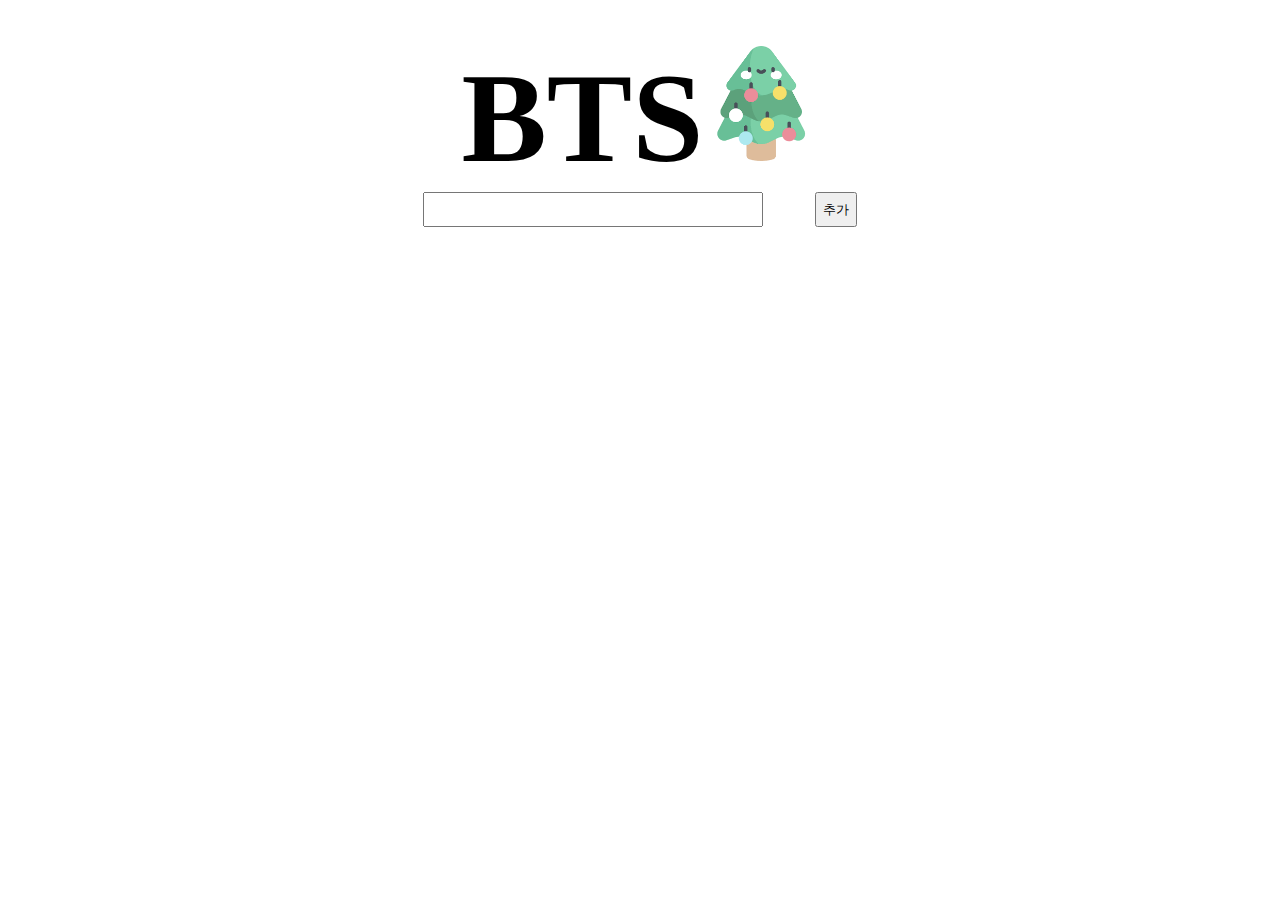
<file: Personal_Project4(constructTree)/index.html>
<!DOCTYPE html>
<html lang="en">
<head>
  <meta charset="UTF-8">
  <meta name="viewport" content="width=device-width, initial-scale=1.0">
  <link rel="stylesheet" href = "style.css">
  <title>BST</title>
</head>
<body>
  <header class="title">
    <h1>BTS</h1>
    <img src="./imgages/Tree.png">
  </header>
  <nav>
    <form  class="input-box">
      <input type="number">
      <input type="submit" value="추가">
    </form>
  </nav>
  <main>
  </main>
  <script src="index.js"></script>
</body>
</html>
</file>
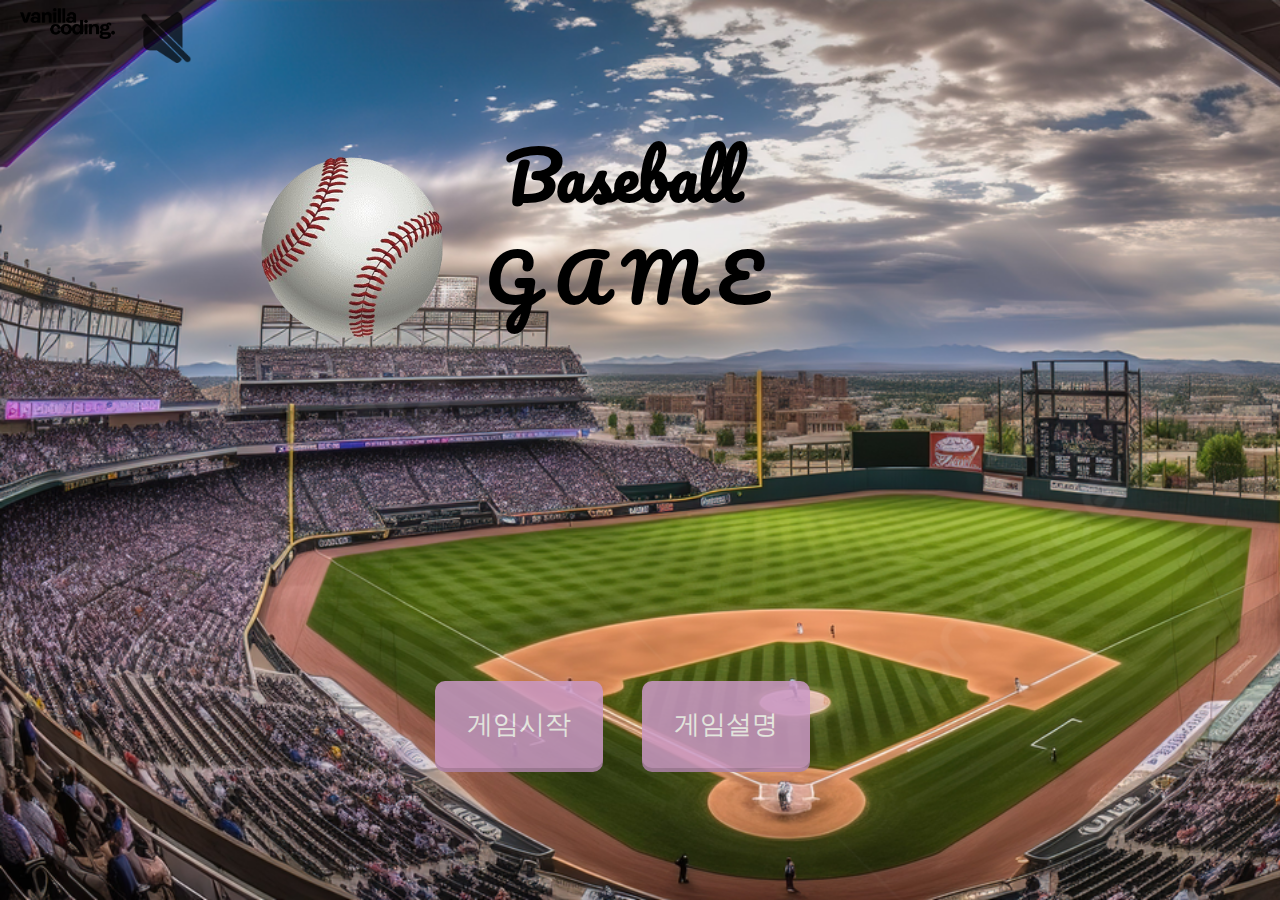
<file: PersonalProject1/index.html>
<!DOCTYPE html>
<html>
  <head>
    <meta charset="utf-8" />
    <meta name="viewport" content="width=device-width" />
    <link
      href="https://fonts.googleapis.com/css?family=Pacifico&display=swap"
      rel="stylesheet"
    />
    <link
      href="https://fonts.googleapis.com/css?family=Varela+Round&display=swap"
      rel="stylesheet"
    />
    <link rel="icon" href="images/favicon.ico" />
    <link rel="stylesheet" type="text/css" href="style.css" />
    <title>Baseball Project(야구 게임)</title>
  </head>

  <body id="bodyType1" class="bodyType2">
    <header>
      <div id="image-box">
        <img id="logo" src="images/vanilla_coding_logo.png" />
      </div>
      <div id="displayHiddenBox" class="hidden">
        <div id="displayBoard" class="hidden">
          <div class="light" data-title="0"></div>
          <div class="light" data-title="1"></div>
          <div class="light" data-title="2"></div>
          <div class="light" data-title="3"></div>
          <div class="light" data-title="4"></div>
          <div class="light" data-title="5"></div>
          <div class="light" data-title="6"></div>
          <div class="light" data-title="7"></div>
          <div class="light" data-title="8"></div>
          <div class="light" data-title="9"></div>
        </div>
      </div>
      <div id="audioBox">
        <audio id="audio">
          <source id="audioSrc" src="sounds/1.mp3">
        </audio>
        <button id="soundBtn">
          <img id ="soundOn" class="" src="images/soundOff.png">
          <img id ="soundOff"class="hidden" src="images/soundOn.png">
        </button>
      </div>
      <div id="backspaceBox">
        <button id="backspaceBtn"  class="hidden">
          <img id="backspaceImg" src="images/backspace.png">
        </button>
      </div>
    </header>
    <main>
      <div id="titleBox">
        <div id="ballImgBox">
          <img id="ballImg" src="images/ball_image2.png">
        </div>
        <div id="titleContentBox">
          <h1>
            Baseball<br>
            G A M E
          </h1>
        </div>
        
      </div>
      <div id="buttonBox">
        <button id ="startBtn">
          게임시작
        </button>
        <button id ="manualBtn">
          게임설명
        </button>
        <div id="myAnswerBox">
          <input id="myAnswer" type="hidden" maxlength="3">
        </div>
      </div>
    </main>
    <article>
      <div id="hiddenManual" class="hidden">
        <header id="manualHeader">
          <h3>게임 설명</h1>
          <button id="cancelBtn">
            <img src="images/cancel_icon.png">
          </button>
        </header>
        <p id="explanationHead">
          이 게임은 서로 다른 3가지 숫자를 맞추는 게임 입니다.
        </p>
        <p class="explanation">
          1. 게임 시작 버튼을 누르면 입력창이 나옵니다.<br>
          2. 생각한 숫자 3개를 입력해줍니다.<br>
          3. 입력한 숫자가 정답과 일치하는지 비교해서 알려줍니다.<br>
        </p>
        <p id="detailExplanation">
            🟢스트라이크 : 입력한 숫자가 정답의 위치와 숫자가 모두 일치할 때<br>
            🟠볼 : 입력한 숫자가 정답의 위치와 다르지만 숫자는 맞을 때<br>
            🔴아웃 : 입력한 숫자가 정답과 일치하는게 없을 때<br>
            홈런 : 입력한 숫자가 정답과 모두 일치할 때<br>
        </p>
        <p class="explanation">
          4. 총 10번에 기회가 있고 그 전에 맞추면(홈런) 게임승리 입니다.
        </p>
      </div>
    </article>
    <script src="index.js"></script>
  </body>
</html>

<img src="images/soundOff.png"
</file>
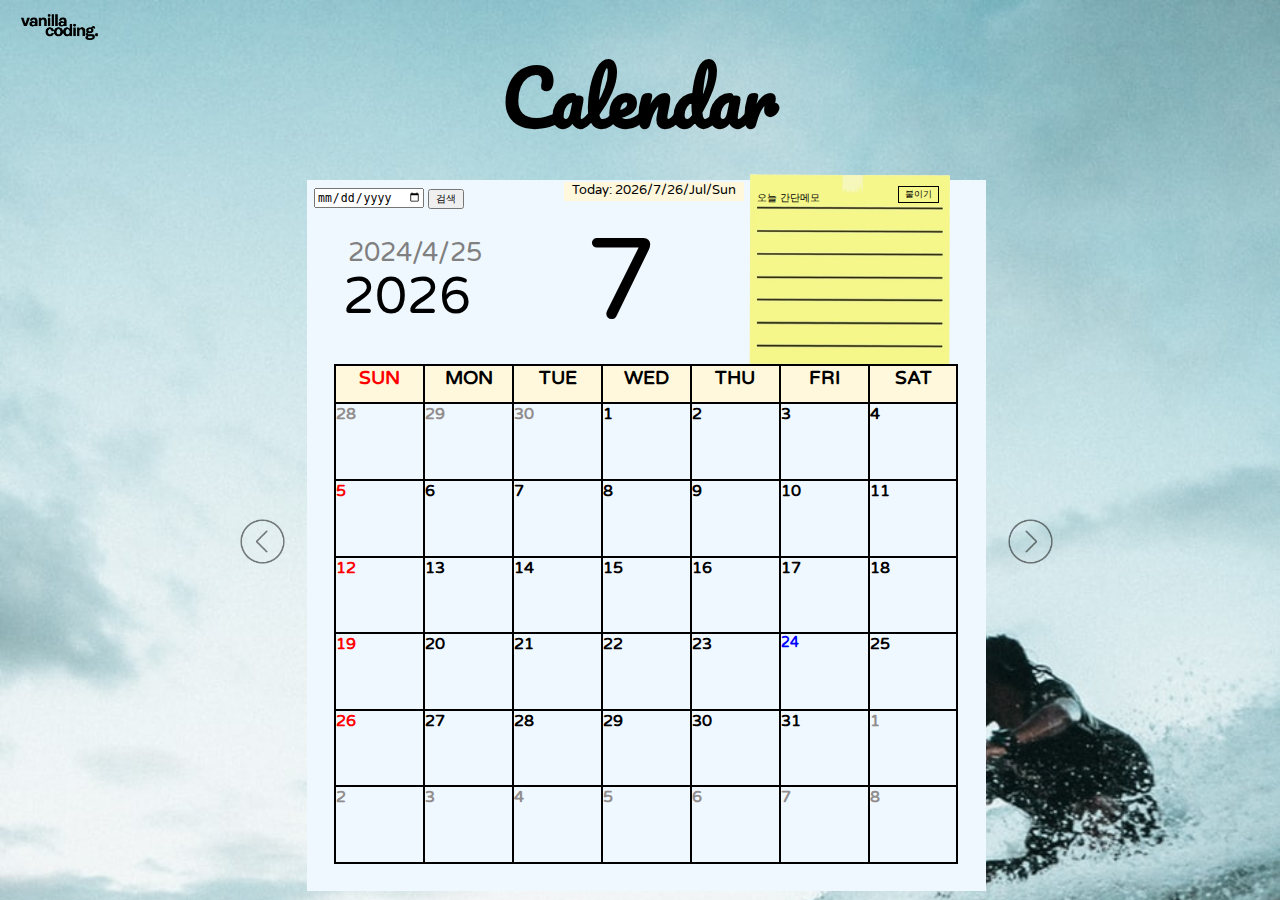
<file: PersonalProject2/index.html>
<!DOCTYPE html>
<html>
  <head>
    <meta charset="utf-8" />
    <meta name="viewport" content="width=device-width" />
    <link
      href="https://fonts.googleapis.com/css?family=Pacifico&display=swap"
      rel="stylesheet"
    />
    <link
      href="https://fonts.googleapis.com/css?family=Varela+Round&display=swap"
      rel="stylesheet"
    />
    <link rel="icon" href="images/favicon.ico" />
    <link rel="stylesheet" type="text/css" href="style.css" />
    <title>Calendar Project</title>
  </head>

  <body>
    <header>
      <div id="imageBox">
        <img src="images/vanilla_coding_logo.png" />
      </div>
    </header>
    <main>
      <div id="titleBox">
        <h1>Calendar</h1>
      </div>
      <div id="calendarBox">
        <div id="calendarTop">
          <div id="searchBox">
            <input type="date" id="dateSearch">
            <button id="searchBtn">검색</button>
          </div>
          <div id="showTodayDate">
          </div>  
        </div>
        <div id="calendarHead">
          <div id="showClickDate">
            2024/4/25
          </div>
          <div id="showYear">
           
          </div>
          <div id="showMonth">
            
          </div>
          <div id="takeNote">
            <label for="memo">오늘 간단메모<button id="takeMemo">붙이기</button></label>
            <textarea id="memo"></textarea>
            <img src="images/memo.png">
          </div>
        </div>
        <div id="calendarBody">
          <div class="week sunday">SUN</div>
          <div class="week">MON</div>
          <div class="week">TUE</div>
          <div class="week">WED</div>
          <div class="week">THU</div>
          <div class="week">FRI</div>
          <div class="week">SAT</div>
          <div class="sunday" data-title="0"></div>
          <div data-title="1"></div>
          <div data-title="2"></div>
          <div data-title="3"></div>
          <div data-title="4"></div>
          <div data-title="5"></div>
          <div data-title="6"></div>
          <div class="sunday"></div>
          <div></div>
          <div></div>
          <div></div>
          <div></div>
          <div></div>
          <div></div>
          <div class="sunday"></div>
          <div></div>
          <div></div>
          <div></div>
          <div></div>
          <div></div>
          <div></div>
          <div class="sunday"></div>
          <div></div>
          <div></div>
          <div></div>
          <div></div>
          <div></div>
          <div></div>
          <div class="sunday"></div>
          <div></div>
          <div></div>
          <div></div>
          <div></div>
          <div></div>
          <div></div>
          <div class="sunday"></div>
          <div></div>
          <div></div>
          <div></div>
          <div></div>
          <div></div>
          <div></div>
        </div>
      </div>
      <button id="prevBtn" class="button">
        <img src="images/prevBtn.png">
      </button>
      <button id="nextBtn" class="button">
        <img src="images/nextBtn.png">
      </button>
    </main>
   <script src="index.js"></script>
  </body>
</html>
</file>
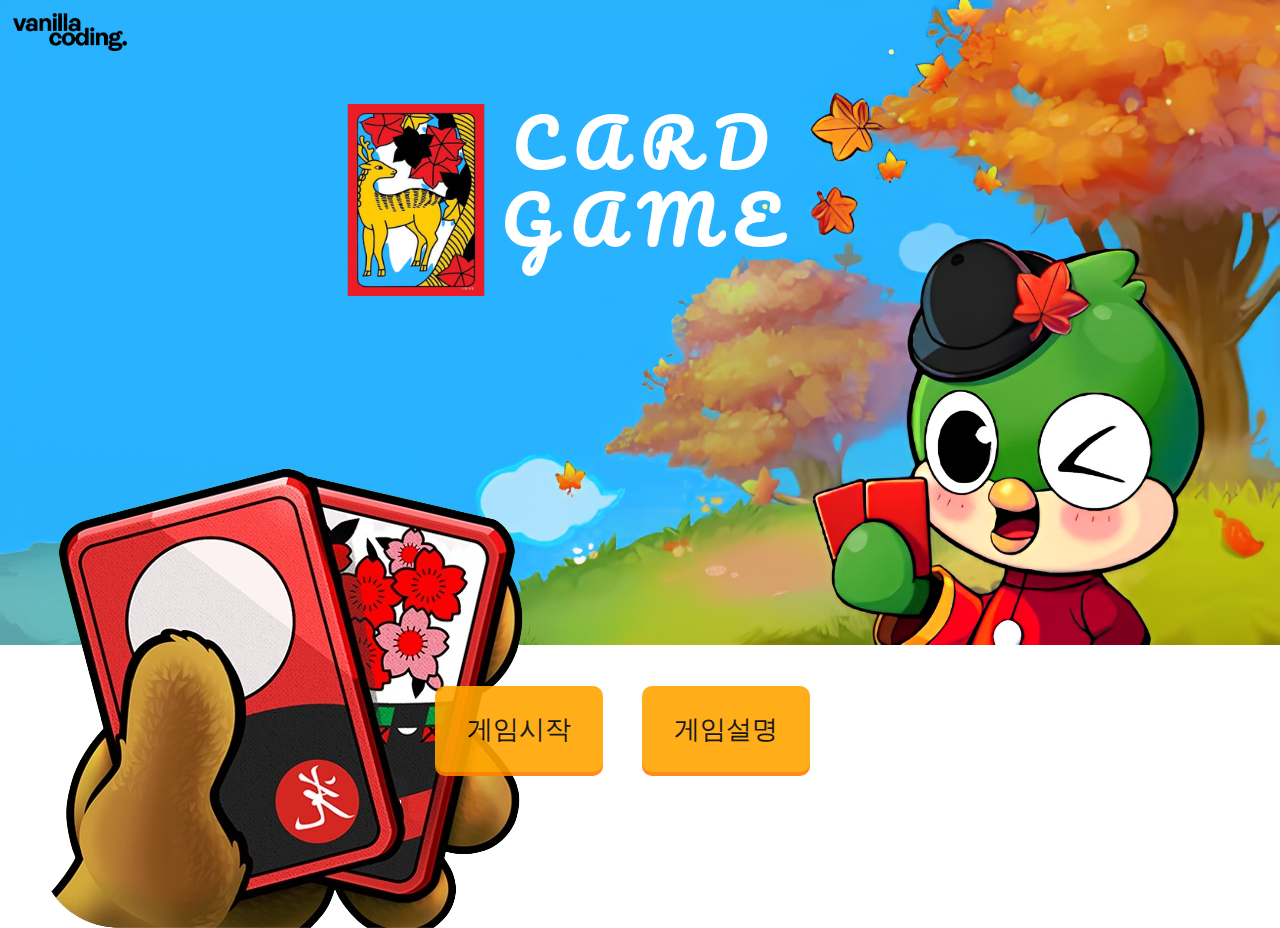
<file: PersonalProject3/index.html>
<!DOCTYPE html>
<html>
  <head>
    <meta charset="utf-8" />
    <meta name="viewport" content="width=device-width" />
    <link
      href="https://fonts.googleapis.com/css?family=Pacifico&display=swap"
      rel="stylesheet"
    />
    <link
      href="https://fonts.googleapis.com/css?family=Varela+Round&display=swap"
      rel="stylesheet"
    />
    <link rel="icon" href="imgs/favicon.ico" />
    <link rel="stylesheet" type="text/css" href="styles.css" />
    <title>card game(화투 찾기)</title>
  </head>

  <body>
    <header>
      <div id="image-box">
        <img id="logo" src="imgs/vanilla_coding_logo.png" />
      </div>
    </header>
    <main>
      <div id="titleBox">
        <img src="imgs/X.png">
        <h1 id="title">
          C A R D <br>
          G A M E
        </h1>
      </div>
      <img id="cards" src="imgs/cards.png">
      <div id="buttonBox">
        <button id ="startBtn">
          게임시작
        </button>
        <button id ="manualBtn">
          게임설명
        </button>
      </div>
    </main>
    <article>
      <div id="hiddenManual" class="hidden">
        <header id="manualHeader">
          <h3>게임 설명</h1>
          <button id="cancelBtn">
            <img src="imgs/cancel_icon.png">
          </button>
        </header>
        <p id="explanationHead">
          이 게임은 서로 같은 카드의 짝을 맞추는 게임 입니다.
        </p>
        <p class="explanation">
          1. 게임 시작 버튼을 누르면 카드 8짝이 랜덤으로 배치 됩니다.<br>
          2. 처음 2초동안 위치를 보여줍니다.<br>
          3. 같은 카드의 위치를 클릭 하나씩 지워갑니다.<br>
          4. 시간 내에 모든 카드를 지우면 게임에서 승리입니다.<br>
          🞶 화투 잘 모르시면 족보를 봐주세요 :)
        </p>
      </div>
    </article>
    <script src="main.js"></script>
  </body>
</html>
</file>
<file: Personal_Project4(constructTree)/style.css>
.title {
  margin-top: 5vh;
  display: flex;
  justify-content: center;
  align-items: baseline;
}

.title h1 {
  font-size: 10vw;
  margin: 0px;
}

.title img {
  width: 9vw;
}

nav {
  display: flex;
  justify-content: center;
}

form {
  display: flex;
  gap: 4vw;
}

input[type="number"] {
  font-size: 2vw;
}

.node {
  display: inline-flex;
  position: absolute;
  transform: translate(825px, 50px);
  border-radius: 55px;
  width: 50px;
  height: 50px;
  background-color: lightgrey;
  align-items: center;
  justify-content: center;
  font-size: x-large;
  font-weight: 700;
  transition-duration: 1s;
}
</file>
<file: PersonalProject1/style.css>
html {
  width: 100%;
  height: 100%;
}

#bodyType1 {
  background-image: url("images/background.jpg");
  background-repeat: no-repeat;
  background-size: cover;
  font-family: "Varela Round", sans-serif;
  box-sizing: border-box;
  -webkit-user-select: none;
  -moz-user-select: none;
  -ms-use-select: none;
  user-select: none;
}

.bodyType2 {
  background-image: url("images/playgame.jpg");
  background-repeat: no-repeat;
  background-size: cover;
  font-family: "Varela Round", sans-serif;
  box-sizing: border-box;
  -webkit-user-select: none;
  -moz-user-select: none;
  -ms-use-select: none;
  user-select: none;
}

button:hover {
  cursor: pointer;
}

body header{
  position: relative;
  margin: 0;
  width: 100%;
  height: 50px;
}

#displayBoard{
  left: 28%;
  position: absolute;
  top: 34%;
  display: flex;
  gap: 2vw;
  justify-content: center;
  align-items: center;
}

.light{
  width: 2.5vw;
  height: 2.5vw;
  border-radius: 40px;
  background-color: #ffffff;
}

.myAnswerLog {
  position: absolute;
  font-size: 1.3vw;
  top: 21%;
  font-weight: 500;
}

#red{
  background-color: red;
}

#orange{
  background-color: orange;
}

#green{
  background-color: #00FF00;
}

#audioBox button{
  position: absolute;
  background-color: transparent;
  width: 5%;
  border: none;
  top: 5%;
  left: 10%;
}

#backspaceBtn {
  position: absolute;
  background-color: transparent;
  width: 5%;
  border: none;
  top: 5%;
  left: 17%;
  opacity: 0.7;
}

#backspaceBtn:hover{
  opacity: 1;
}

#audioBox img,
#backspaceImg{
  width: 100%
}

#soundOn{
  opacity: 0.7;
}

#soundOn:hover{
  opacity: 1;
}

#titleBox{
  display: block;
}

#ballImgBox,
#titleContentBox {
  display: inline;
}

h1 {
  position: absolute;
  display: inline;
  font-family: "Pacifico", cursive;
  text-align: center;
  font-size: 5vw;
  line-height: 8vw;
  top: 9%;
  left: 38%;
}

#ballImg{
  position: absolute;
  top: 14%;
  left: 18%;
  width: 19%;
}

#logo {
  position: relative;
  width: 7.5%;
  padding: 0px 12px;
}

#buttonBox{
  height: 17%;
  left: 34%;
  top: 72%;
  position: absolute;
  display: flex;
  justify-content: center;
  align-items: center;
  gap: 3vw;
}

#startBtn,
#manualBtn {
  background-color: #cb99c5;
  opacity: 0.85;
  box-shadow: 0 4px 0 #AD83A8;
  color: #ffffff;
  border-radius: 10px;
  border: 0;
  padding: 2vw 2.5vw;
  transition-duration: 0.1s;
  font-size: 2vw;
}


#startBtn:hover,
#manualBtn:hover{
  opacity: 1;
}

#startBtn:active,
#manualBtn:active {
  margin-top: 4px;
  box-shadow: none;
}

input#myAnswer {                /*숨겨진 인풋 태그*/
  position: absolute;
  z-index: 1;
  top: -6vw;
  width: 12.6vw;
  height: 5vw;
  left: 10vw;
  font-size: 6vw;
  font-weight: 1000;
  border-radius: 10px;
}

img#batImg {                  /* 숨겨진 배트 이미지*/
  width: 60%;
  position: absolute;
  bottom: 18%;
  left: 4%;
}

#hiddenManual{                     /*숨겨진 설명서 */
  background-size: cover;
  background-repeat: no-repeat;
  background-image: url(images/manual.jpg);
  border-radius: 44px;
  padding: 1vw;
  font-size: 1.5vw;
  position: absolute;
  top: 16%;
  left: 29%;
  width: 35vw;
  height: 35vw;
}

#manualHeader{
  display: flex;
  justify-content: flex-end;
  align-items: center;
}

#manualHeader h3{
  margin: 5%;
  font-size: 2.4vw;
  text-align: center;
  flex-grow: 1;
}

#cancelBtn{
  background-color: transparent;
  border-inline: hidden;
  width: 25px;
  height: 25px;
  position: relative;
  left: -14px;
  top: -7px;
  border-width: inherit;
}

#cancelBtn img{
  width: 24px;
  opacity: 0.6;
}

#cancelBtn img:hover{
  opacity: 5;
}

.hidden{
  display: none;
}

#hiddenManual #explanationHead{
  border-top: 1px solid black;
  text-align: center;
  font-weight: bolder;
  font-size: 1vw;
  padding-top: 2vw;
}


.explanation{
  text-align: center;
  line-height: 3.5vw;
  font-weight: bolder;
  font-size: 1vw;
}

#detailExplanation{
  color: blue;
  line-height: 2.4vw;
  padding: 0px 4vw;
  font-weight: 1000;
  font-size: 0.9vw;
}
</file>
<file: PersonalProject2/style.css>
body {
  background-image: url("images/bg.jpeg");
  background-repeat: no-repeat;
  background-size: cover;
  font-family: "Varela Round", sans-serif;
  box-sizing: border-box;
  -webkit-touch-callout: none;
  user-select: none;
  -moz-user-select: none;
  -ms-user-select: none;
  -webkit-user-select: none;
}

#imageBox {
  height: 2vw;
}

#imageBox img{
  position: relative;
  top: 0.5vw;
  left: 1vw;
  height: 100%;
}

h1 {
  margin: 0;
  font-family: "Pacifico", cursive;
  text-align: center;
  font-size: 72px;
}

#calendarBox{
  background-color: aliceblue;
  left: 24%;
  top: 20%;
  position: absolute;
  width: 53%;
  height: 79%;
  border: 0px solid;
}

#calendarTop{
  display: flex;
  gap: 15%;
  margin: 1%;
}



#dateSearch {
  font-size: 0.9vw;
}

#searchBtn {
  font-size: 0.8vw
}

#calendarHead{
  display: flex;
  justify-content: space-around;
  align-items: center;
  height: 24%;
}

#showTodayDate {
  background-color: cornsilk;
  width: 27%;
  text-align: center;
  font-size: 1vw;
  position: relative;
  top: -0.4vw;
  height: 1.5vw;
}

#showClickDate {
  position: absolute;
  top: 8%;
  left: 6%;
  font-size: 2vw;
  font-weight: 500;
  color: gray;
}

#showYear{
  font-size: 4vw;
  height: 41%;
  position: relative;
  left: -2%;
}

#showMonth {
  position: relative;
  font-size: 9vw;
  top: -11%;
}

#takeNote {
  position: relative;
  top: -23%;
  height: 96%;
  width: 14vw;
}

#takeNote label {
  font-size: 0.8vw;
  top: 4%;
  position: relative;
  z-index: 1;
}

#takeMemo{
  font-size: 0.7vw;
  top: -51%;
  right: -189%;
  position: absolute;
  background-color: transparent;
  border: 1px solid;
}

#memo{
  overflow: hidden;
  border: none;
  font-size: 0.8vw;
  line-height: 1.2vw;
  top: 4%;
  width: 102%;
  height: 81%;
  resize: none;
  position: relative;
  z-index: 1;
  background-color: transparent;
}

#memo:focus{
  outline: 0;
}

#takeNote img {
  position: absolute;
  top: -28%;
  right: -46%;
  width: 187%;
  height: 169%;
}

#calendarBody {
  font-weight: 600;
  top: -5%;
  position: relative;
  border: 1px solid;
  height: 70%;
  margin: 2% 4%;
  display: grid;
  grid-template: 
  1fr repeat(6, 2fr) /
  repeat(7, 1fr);
  
}

#calendarBody *{
  border: 1px solid black;
  overflow: overlay;
}

.week {
  background-color: cornsilk;
  text-align: center;
  font-size: 1.5vw;
}

.sunday{
  color: red;
}


.gray{
  color: rgb(145, 141, 141);
}

.today{
  color: blue;
  font-size: 1.1vw;
}

#todayMemo {
  color: black;
  margin: 0;
  border: none;
  font-size: 0.7vw;
  font-weight: bolder;
}

#prevBtn {
  left: 19%;
  top: 58%;
  position: absolute;
  width: 3vw;
  height: 3vw;
  background: transparent;
  border-radius: 50px;
  border: none;
}

#prevBtn img {
  left: -9%;
  top: -9%;
  position: absolute;
  width: 118%;
  opacity: 0.5;
}

#prevBtn img:hover,
#nextBtn img:hover{
  opacity: 1;
  cursor: pointer;
}

button:hover{
  cursor: pointer;
}

#nextBtn {
  right: 18%;
  top: 58%;
  position: absolute;
  width: 3vw;
  height: 3vw;
  background: transparent;
  border-radius: 50px;
  border: none;
}

#nextBtn img {
  width: 118%;
  position: absolute;
  top: -9%;
  right: -9%;
  opacity: 0.5;
}
</file>
<file: PersonalProject3/styles.css>
body{
  background-image: url(imgs/background.png);
  background-repeat: no-repeat;
  background-size: 100% 215%;
  font-family: "Varela Round", sans-serif;
  box-sizing: border-box;
  -webkit-user-select: none;
  -moz-user-select: none;
  -ms-use-select: none;
  user-select: none;
}

#logo {
  width: 9%;
  margin: 0.4%;
}

#titleBox {
  text-align: center;
}

#titleBox img {
  position: absolute;
  left: 25%;
  width: 15%;
}

#title{
  color: white;
  font-family: "Pacifico", cursive;
  font-size: 5vw;
  line-height: 6vw;
}

img#cards {
  position: absolute;
  top: 47.5%;
  left: 3%;
  transform: scale(-1, 1);
}

#buttonBox{
  height: 18%;
  left: 34%;
  top: 72%;
  position: absolute;
  display: flex;
  justify-content: center;
  align-items: center;
  gap: 3vw;
}

#startBtn,
#manualBtn {
  background-color: orange;
  opacity: 0.9;
  box-shadow: 0 4px #FF8000;
  font-weight: 550;
  border-radius: 10px;
  border: 0;
  padding: 2vw 2.5vw;
  transition-duration: 0.1s;
  font-size: 2vw;
}


#startBtn:hover,
#manualBtn:hover{
  opacity: 1;
}

#startBtn:active,
#manualBtn:active {
  margin-top: 4px;
  box-shadow: none;
}

.hidden{
  display: none;
}

#hiddenManual{                   
  background-size: cover;
  background-repeat: no-repeat;
  background-color: aliceblue;
  border-radius: 44px;
  padding: 1vw;
  font-size: 1.5vw;
  position: absolute;
  top: 16%;
  left: 29%;
  width: 35vw;
  height: 35vw;
}

#manualHeader{
  display: flex;
  justify-content: flex-end;
  align-items: center;
}

#manualHeader h3{
  margin: 3%;
  font-size: 2vw;
  text-align: center;
  flex-grow: 1;
}

#cancelBtn{
  background-color: transparent;
  border-inline: hidden;
  width: 25px;
  height: 25px;
  position: relative;
  left: -14px;
  top: -7px;
  border-width: inherit;
}

#cancelBtn img{
  width: 24px;
  opacity: 0.6;
}

#cancelBtn img:hover{
  opacity: 5;
}

#hiddenManual #explanationHead{
  border-top: 1px solid black;
  text-align: center;
  font-weight: bolder;
  font-size: 1.3vw;
  padding-top: 2vw;
}


.explanation{
  text-align: center;
  line-height: 5vw;
  font-weight: bolder;
  font-size: 1vw;
}
</file>
